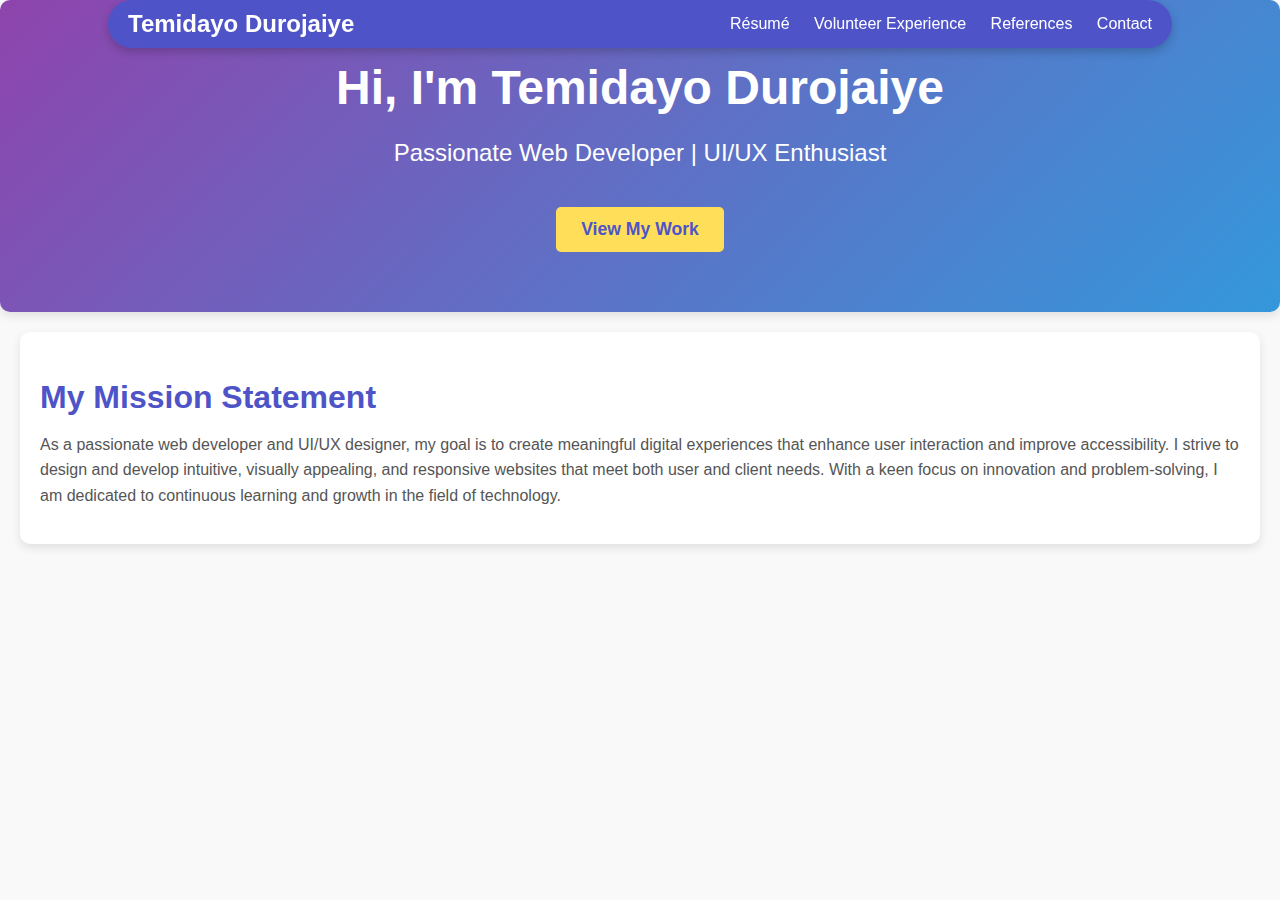
<file: Index.html>
<!DOCTYPE html>
<html lang="en">
<head>
  <meta charset="UTF-8">
  <meta name="viewport" content="width=device-width, initial-scale=1.0">
  <link rel="stylesheet" href="styles.css">
  <title>Portfolio - Home</title>
</head>
<body>
  <nav class="navbar">
    <div class="logo"><a href="Index.html">Temidayo Durojaiye</a></div>
    <div class="nav-links">
      <a href="resume.html">Résumé</a> 
      <a href="volunteer.html">Volunteer Experience</a>
      <a href="references.html">References</a>
      <a href="contact.html">Contact</a>
    </div>
  </nav>

  <header class="hero">
    <h1>Hi, I'm Temidayo Durojaiye</h1>
    <p>Passionate Web Developer | UI/UX Enthusiast</p>
    <a href="View my work.html" class="btn">View My Work</a>
  </header>

  <section class="mission-statement">
    <div class="container">
      <h2>My Mission Statement</h2>
      <p>As a passionate web developer and UI/UX designer, my goal is to create meaningful digital experiences that enhance user interaction and improve accessibility. I strive to design and develop intuitive, visually appealing, and responsive websites that meet both user and client needs. With a keen focus on innovation and problem-solving, I am dedicated to continuous learning and growth in the field of technology.</p>
    </div>
  </section>

  
  
  
  
</body>
</html>
</file>
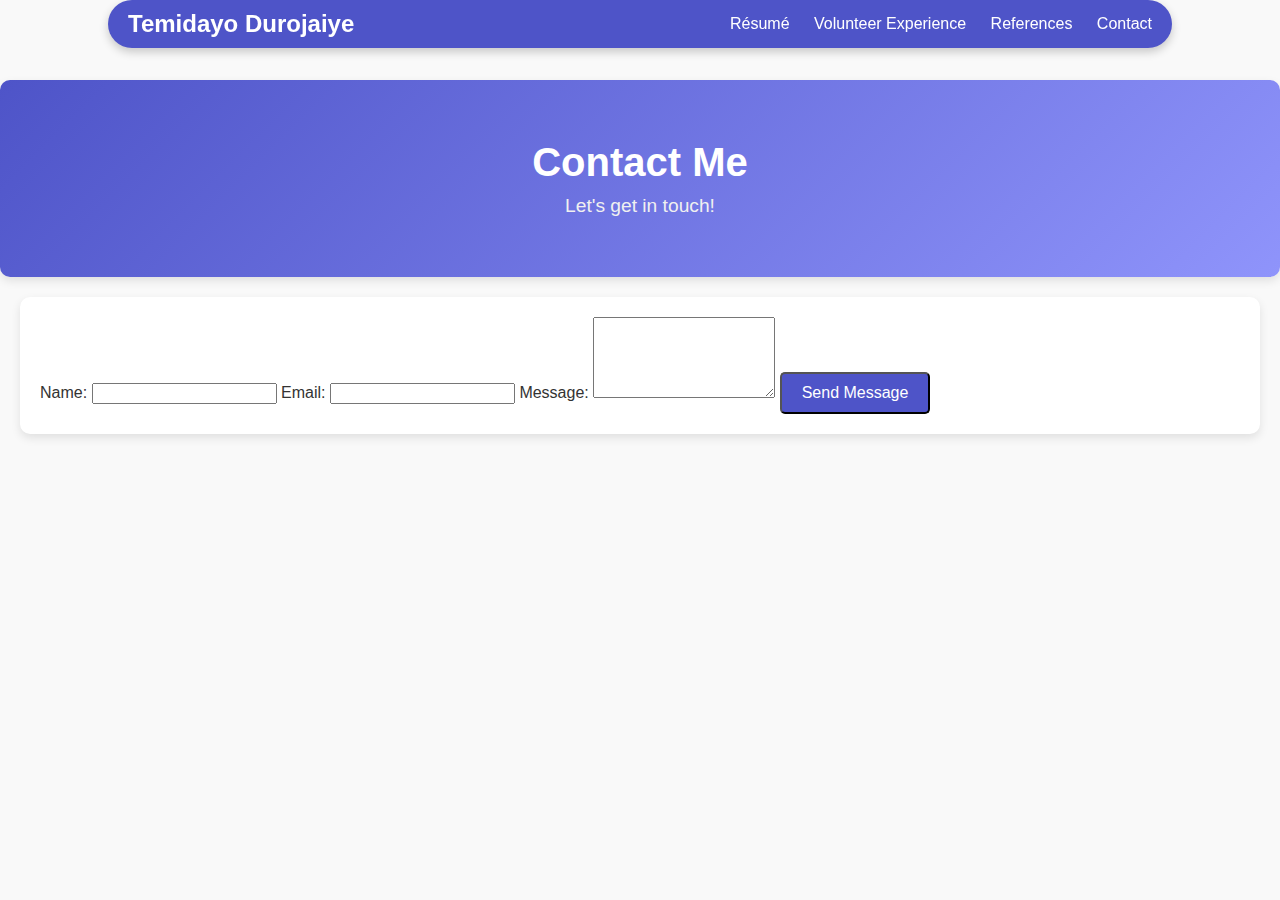
<file: Contact.html>
<!DOCTYPE html>
<html lang="en">
<head>
  <meta charset="UTF-8">
  <meta name="viewport" content="width=device-width, initial-scale=1.0">
  <link rel="stylesheet" href="styles.css">
  <title>Contact</title>
</head>
<body>
  <nav class="navbar">
    <div class="logo"><a href="Index.html">Temidayo Durojaiye</a></div>
    <div class="nav-links">
      <a href="resume.html">Résumé</a>
      <a href="volunteer.html">Volunteer Experience</a>
      <a href="references.html">References</a>
      <a href="contact.html">Contact</a>
    </div>
  </nav>

  <header class="page-header">
    <h1>Contact Me</h1>
    <p>Let's get in touch!</p>
  </header>

  <section class="content">
    <form action="mailto:your-email@example.com" method="POST" enctype="text/plain">
      <label for="name">Name:</label>
      <input type="text" id="name" name="name" required>

      <label for="email">Email:</label>
      <input type="email" id="email" name="email" required>

      <label for="message">Message:</label>
      <textarea id="message" name="message" rows="5" required></textarea>

      <button type="submit" class="btn">Send Message</button>
    </form>
  </section>
</body>
</html>
</file>
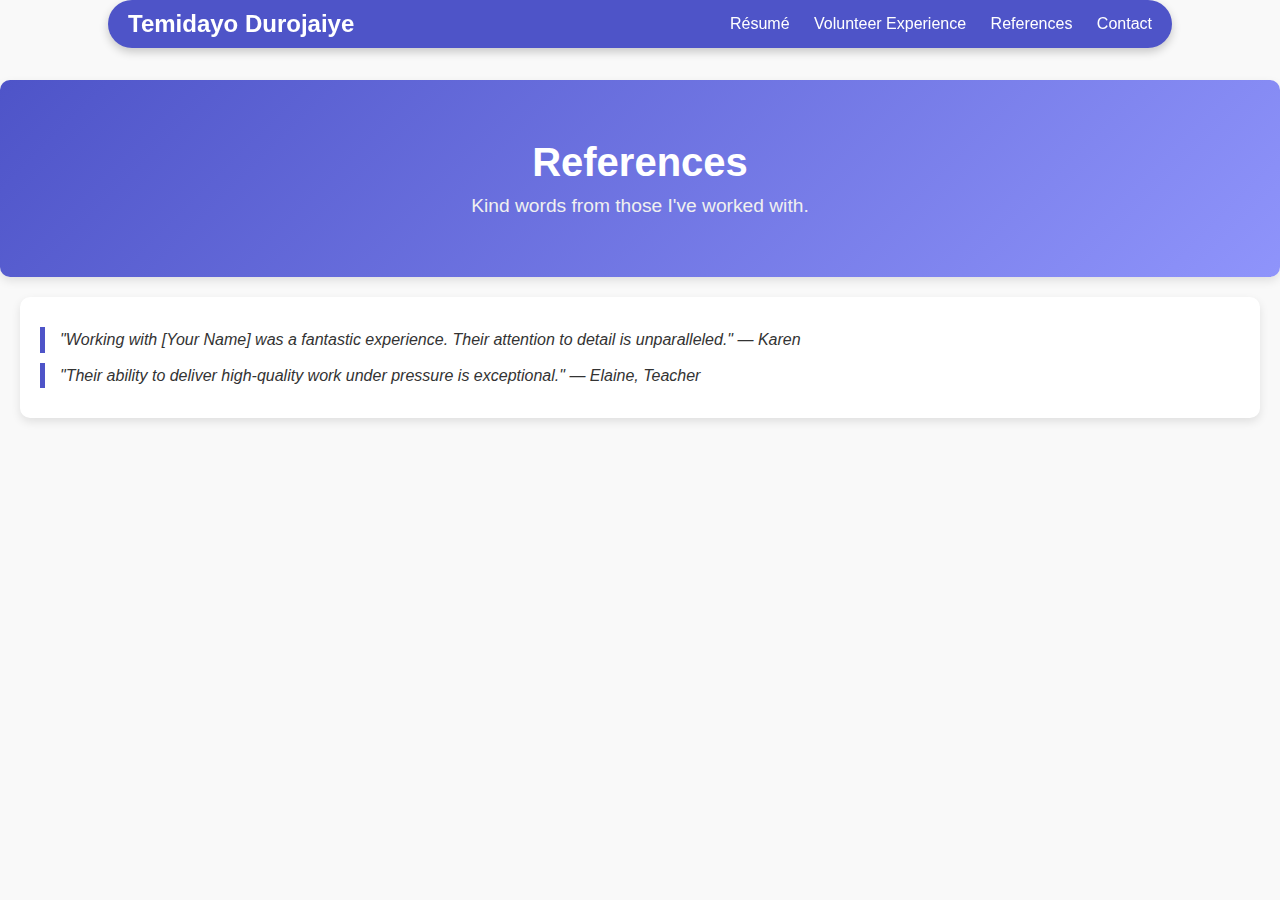
<file: references.html>
<!DOCTYPE html>
<html lang="en">
<head>
  <meta charset="UTF-8">
  <meta name="viewport" content="width=device-width, initial-scale=1.0">
  <link rel="stylesheet" href="styles.css">
  <title>References</title>
</head>
<body>
  <nav class="navbar">
    <div class="logo"><a href="Index.html">Temidayo Durojaiye</a></div>
    <div class="nav-links">
      <a href="resume.html">Résumé</a>
      <a href="volunteer.html">Volunteer Experience</a>
      <a href="references.html">References</a>
      <a href="contact.html">Contact</a>
    </div>
  </nav>

  <header class="page-header">
    <h1>References</h1>
    <p>Kind words from those I've worked with.</p>
  </header>

  <section class="content">
    <blockquote>
      "Working with [Your Name] was a fantastic experience. Their attention to detail is unparalleled." — Karen
    </blockquote>
    <blockquote>
      "Their ability to deliver high-quality work under pressure is exceptional." — Elaine, Teacher
    </blockquote>
  </section>
</body>
</html>
</file>
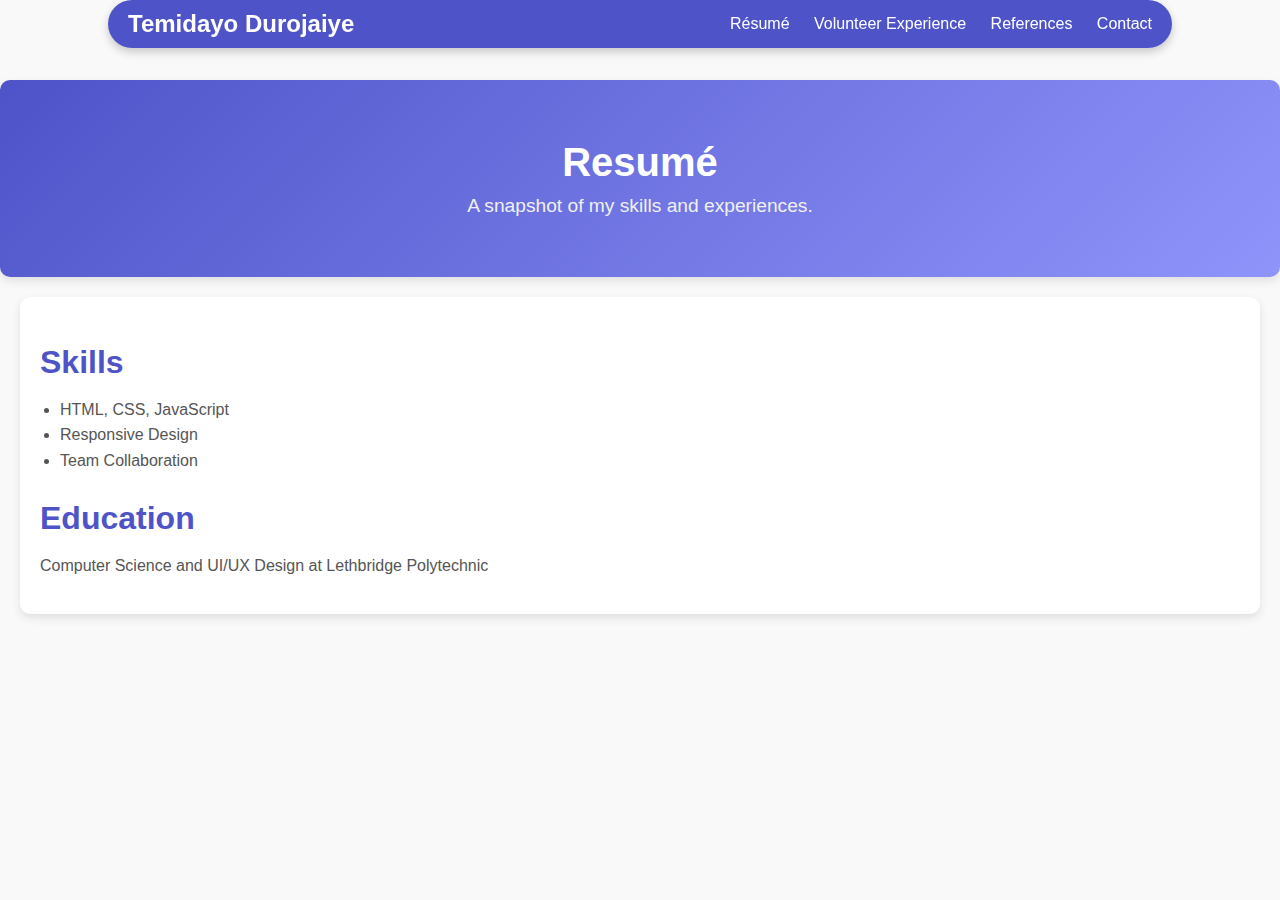
<file: resume.html>
<!DOCTYPE html>
<html lang="en">
<head>
  <meta charset="UTF-8">
  <meta name="viewport" content="width=device-width, initial-scale=1.0">
  <link rel="stylesheet" href="styles.css">
  <title>Résumé</title>

<body>
  <nav class="navbar">
    <div class="logo"><a href="Index.html">Temidayo Durojaiye</a></div>
    <div class="nav-links">
      <a href="resume.html">Résumé</a>
      <a href="volunteer.html">Volunteer Experience</a>
      <a href="references.html">References</a>
      <a href="contact.html">Contact</a>
    </div>
  </nav>

  <header class="page-header">
    <h1>Resumé</h1>
    <p>A snapshot of my skills and experiences.</p>
  </header>

  <section class="content">
    <h2>Skills</h2>
    <ul>
      <li>HTML, CSS, JavaScript</li>
      <li>Responsive Design</li>
      <li>Team Collaboration</li>
    </ul>

    <h2>Education</h2>
    <p>Computer Science and UI/UX Design at Lethbridge Polytechnic</p>
  </section>
</head>
</body>
</html>
</file>
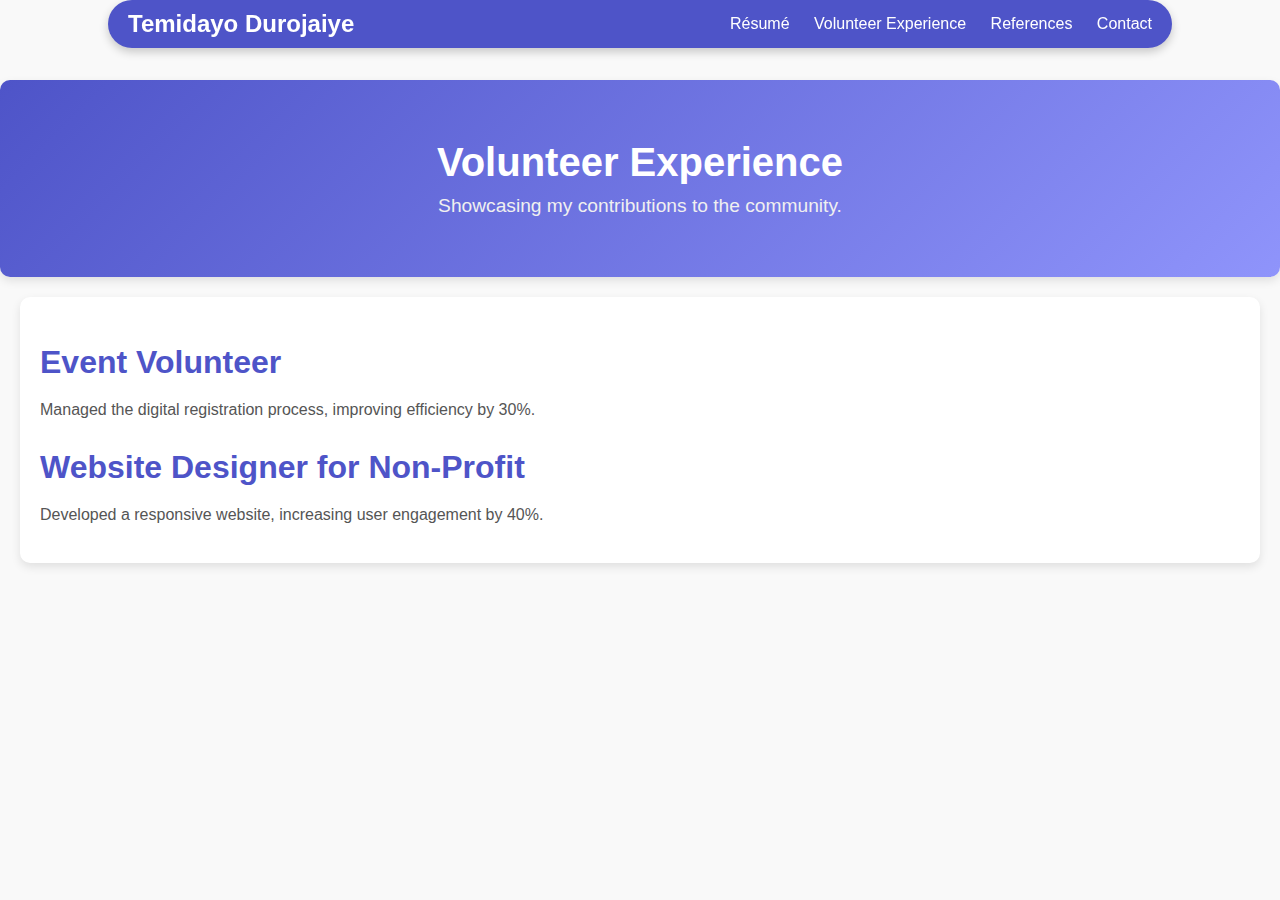
<file: volunteer.html>
<!DOCTYPE html>
<html lang="en">
<head>
  <meta charset="UTF-8">
  <meta name="viewport" content="width=device-width, initial-scale=1.0">
  <link rel="stylesheet" href="styles.css">
  <title>Volunteer Experience</title>
</head>
<body>
  <nav class="navbar">
    <div class="logo"><a href="Index.html">Temidayo Durojaiye</a></div>
    <div class="nav-links">
      <a href="resume.html">Résumé</a>
      <a href="volunteer.html">Volunteer Experience</a>
      <a href="references.html">References</a>
      <a href="contact.html">Contact</a>
    </div>
  </nav>

  <header class="page-header">
    <h1>Volunteer Experience</h1>
    <p>Showcasing my contributions to the community.</p>
  </header>

  <section class="content">
    <h2>Event Volunteer</h2>
    <p>Managed the digital registration process, improving efficiency by 30%.</p>

    <h2>Website Designer for Non-Profit</h2>
    <p>Developed a responsive website, increasing user engagement by 40%.</p>
  </section>
</body>
</html>
</file>
<file: styles.css>
/* General Reset */
body, html {
  margin: 0;
  padding: 0;
  box-sizing: border-box;
  font-family: Arial, sans-serif;
  background-color: #f9f9f9;
  color: #333;
}

a {
  text-decoration: none;
  color: inherit;
}

/* Navbar Styles */
.navbar {
  background: #4e54c8;
  color: white;
  padding: 10px 20px;
  position: fixed;
  top: 0;
  left: 50%;
  transform: translateX(-50%);
  width: 80%;
  display: flex;
  justify-content: space-between;
  align-items: center;
  border-radius: 30px;
  box-shadow: 0 4px 10px rgba(0, 0, 0, 0.2);
  z-index: 999;
}

.navbar .logo a {
  font-size: 1.5rem;
  font-weight: bold;
  color: white;
}

.navbar .nav-links a {
  margin-left: 20px;
  font-size: 1rem;
  color: white;
  transition: color 0.3s ease;
}

.navbar .nav-links a:hover {
  color: #ffde59;
}

/* Page Header Styles */
.page-header {
  background: linear-gradient(135deg, #4e54c8, #8f94fb);
  color: white;
  text-align: center;
  padding: 50px 20px;
  margin-top: 80px; /* To adjust for the fixed navbar */
  border-radius: 10px;
  box-shadow: 0 4px 10px rgba(0, 0, 0, 0.1);
}

.page-header h1 {
  font-size: 2.5rem;
  margin: 0 0 10px;
}

.page-header p {
  font-size: 1.2rem;
  margin: 0;
  color: #f0f0f0;
}

/* General Header Styles */
header.hero, header.page-header {
  padding: 60px 20px;
  border-radius: 10px;
  text-align: center;
}

header.hero {
  background: linear-gradient(135deg, #8e44ad, #3498db);
  color: #fff;
  box-shadow: 0 4px 10px rgba(0, 0, 0, 0.1);
}

header.hero h1 {
  font-size: 3rem;
  margin: 0 0 10px;
}

header.hero p {
  font-size: 1.5rem;
  margin-bottom: 20px;
}

header.hero .btn {
  background-color: #ffde59;
  color: #4e54c8;
  padding: 12px 25px;
  border-radius: 5px;
  font-size: 1.1rem;
  font-weight: bold;
  transition: all 0.3s ease;
}

header.hero .btn:hover {
  background-color: #ffcb2b;
  cursor: pointer;
}

/* Section Styles */
section {
  margin: 20px auto;
  padding: 20px;
  max-width: 1200px;
  background: white;
  border-radius: 10px;
  box-shadow: 0 4px 10px rgba(0, 0, 0, 0.1);
}

section h2 {
  font-size: 2rem;
  color: #4e54c8;
  margin-bottom: 10px;
}

section p, section ul, section blockquote {
  font-size: 1rem;
  line-height: 1.6;
  color: #555;
}

section ul {
  list-style: disc;
  padding-left: 20px;
}

section blockquote {
  font-style: italic;
  color: #333;
  border-left: 5px solid #4e54c8;
  padding-left: 15px;
  margin: 10px 0;
}

/* Button Styles */
.btn {
  display: inline-block;
  background: #4e54c8;
  color: white;
  padding: 10px 20px;
  border-radius: 5px;
  font-size: 1rem;
  transition: background 0.3s ease;
  margin-top: 20px;
}

.btn:hover {
  background: #3c3fb1;
  cursor: pointer;
}

/* Footer Styles */
footer {
  background: #4e54c8;
  color: white;
  text-align: center;
  padding: 10px 20px;
  position: relative;
  bottom: 0;
  width: 100%;
}

/* Responsive Design */
@media (max-width: 768px) {
  .navbar {
    flex-direction: column;
    padding: 15px;
  }

  .navbar .nav-links a {
    margin-left: 0;
    margin-bottom: 10px;
  }

  .page-header h1 {
    font-size: 2rem;
  }

  .page-header p {
    font-size: 1rem;
  }

  header.hero h1 {
    font-size: 2.5rem;
  }

  header.hero p {
    font-size: 1.2rem;
  }

  section {
    margin: 10px;
    padding: 15px;
  }
}

/* General styles for the projects page */
.projects-section {
  text-align: center;
  padding: 40px 20px;
}

.projects-section h2 {
  font-size: 2.5rem;
  color: #4e54c8;
  margin-bottom: 30px;
}

.projects-container {
  display: flex;
  justify-content: center;
  gap: 20px;
  flex-wrap: wrap;
}

.project-box {
  background: #ffffff;
  color: #333;
  width: 300px;
  padding: 20px;
  border-radius: 10px;
  box-shadow: 0 4px 10px rgba(0, 0, 0, 0.1);
  transition: transform 0.3s ease, box-shadow 0.3s ease;
  position: relative;
  overflow: hidden;
  text-align: left;
}

.project-box h3 {
  font-size: 1.5rem;
  color: #4e54c8;
  margin-bottom: 10px;
}

.project-box p {
  font-size: 1rem;
  line-height: 1.6;
  color: #555;
  margin-bottom: 20px;
}

.project-box .btn {
  display: inline-block;
  background: #4e54c8;
  color: white;
  padding: 10px 20px;
  border-radius: 5px;
  font-size: 1rem;
  transition: background 0.3s ease, color 0.3s ease;
}

.project-box .btn:hover {
  background: #ffde59;
  color: #4e54c8;
}

/* Hover effect for project boxes */
.project-box:hover {
  transform: translateY(-10px);
  box-shadow: 0 8px 20px rgba(0, 0, 0, 0.2);
}

/* Hover animation effect (optional) */
.project-box::before {
  content: '';
  position: absolute;
  top: 0;
  left: 0;
  height: 100%;
  width: 100%;
  background: linear-gradient(135deg, rgba(78, 84, 200, 0.5), rgba(143, 148, 251, 0.5));
  transform: scale(0);
  transition: transform 0.3s ease;
  border-radius: 10px;
  z-index: 0;
}

.project-box:hover::before {
  transform: scale(1);
}

.project-box * {
  position: relative;
  z-index: 1;
}
</file>
